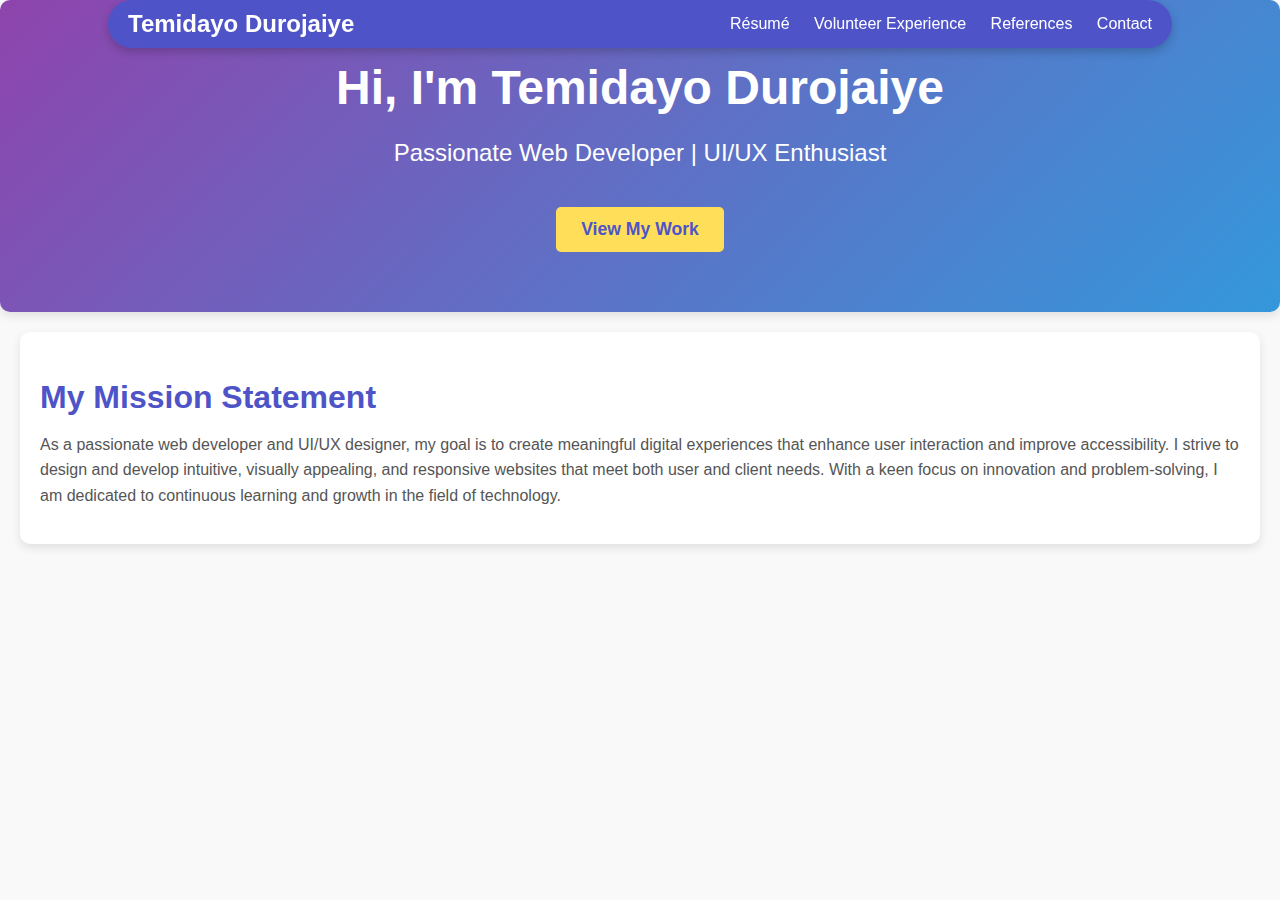
<file: Index.html>
<!DOCTYPE html>
<html lang="en">
<head>
  <meta charset="UTF-8">
  <meta name="viewport" content="width=device-width, initial-scale=1.0">
  <link rel="stylesheet" href="styles.css">
  <title>Portfolio - Home</title>
</head>
<body>
  <nav class="navbar">
    <div class="logo"><a href="Index.html">Temidayo Durojaiye</a></div>
    <div class="nav-links">
      <a href="resume.html">Résumé</a> 
      <a href="volunteer.html">Volunteer Experience</a>
      <a href="references.html">References</a>
      <a href="contact.html">Contact</a>
    </div>
  </nav>

  <header class="hero">
    <h1>Hi, I'm Temidayo Durojaiye</h1>
    <p>Passionate Web Developer | UI/UX Enthusiast</p>
    <a href="View my work.html" class="btn">View My Work</a>
  </header>

  <section class="mission-statement">
    <div class="container">
      <h2>My Mission Statement</h2>
      <p>As a passionate web developer and UI/UX designer, my goal is to create meaningful digital experiences that enhance user interaction and improve accessibility. I strive to design and develop intuitive, visually appealing, and responsive websites that meet both user and client needs. With a keen focus on innovation and problem-solving, I am dedicated to continuous learning and growth in the field of technology.</p>
    </div>
  </section>

  
  
  
  
</body>
</html>
</file>
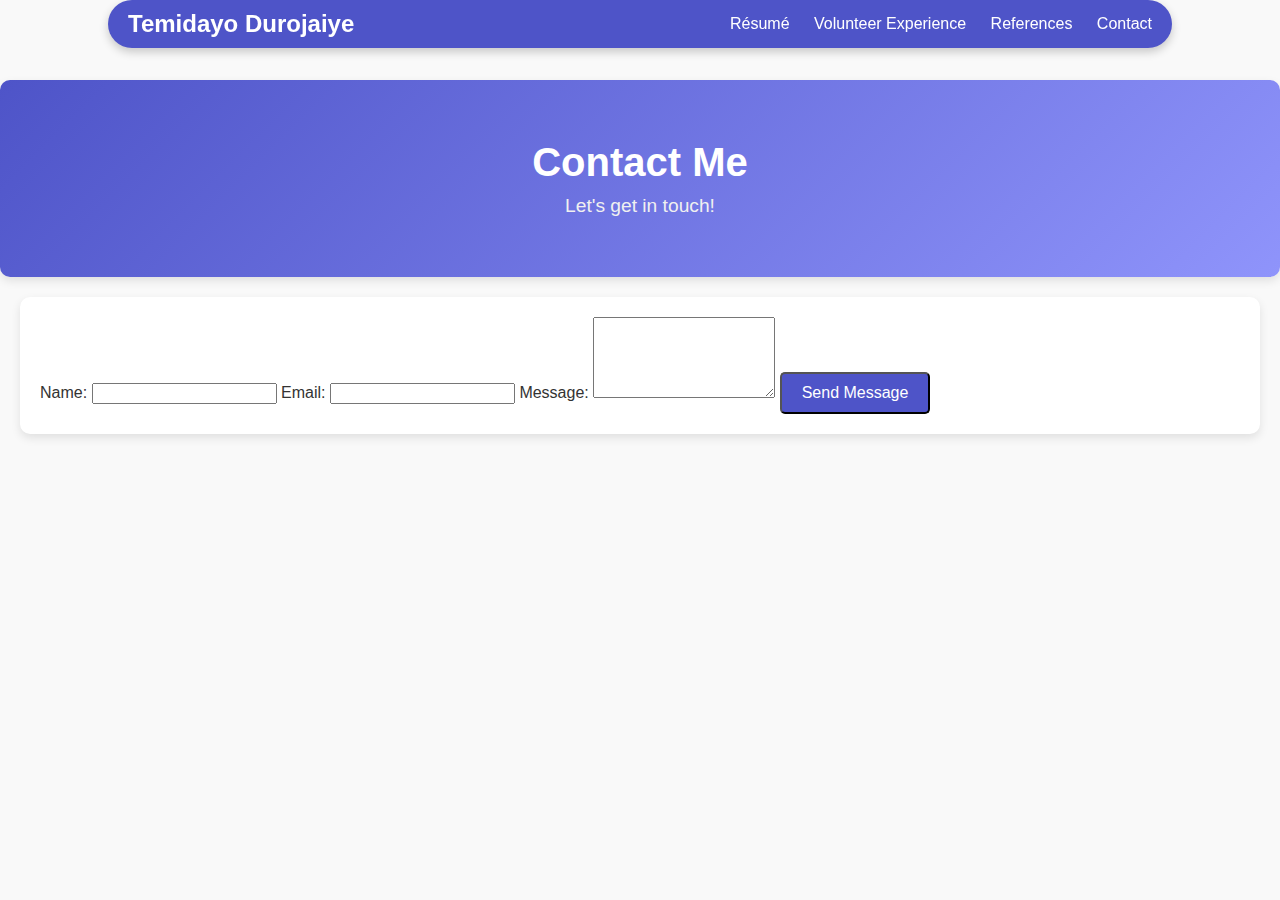
<file: Contact.html>
<!DOCTYPE html>
<html lang="en">
<head>
  <meta charset="UTF-8">
  <meta name="viewport" content="width=device-width, initial-scale=1.0">
  <link rel="stylesheet" href="styles.css">
  <title>Contact</title>
</head>
<body>
  <nav class="navbar">
    <div class="logo"><a href="Index.html">Temidayo Durojaiye</a></div>
    <div class="nav-links">
      <a href="resume.html">Résumé</a>
      <a href="volunteer.html">Volunteer Experience</a>
      <a href="references.html">References</a>
      <a href="contact.html">Contact</a>
    </div>
  </nav>

  <header class="page-header">
    <h1>Contact Me</h1>
    <p>Let's get in touch!</p>
  </header>

  <section class="content">
    <form action="mailto:your-email@example.com" method="POST" enctype="text/plain">
      <label for="name">Name:</label>
      <input type="text" id="name" name="name" required>

      <label for="email">Email:</label>
      <input type="email" id="email" name="email" required>

      <label for="message">Message:</label>
      <textarea id="message" name="message" rows="5" required></textarea>

      <button type="submit" class="btn">Send Message</button>
    </form>
  </section>
</body>
</html>
</file>
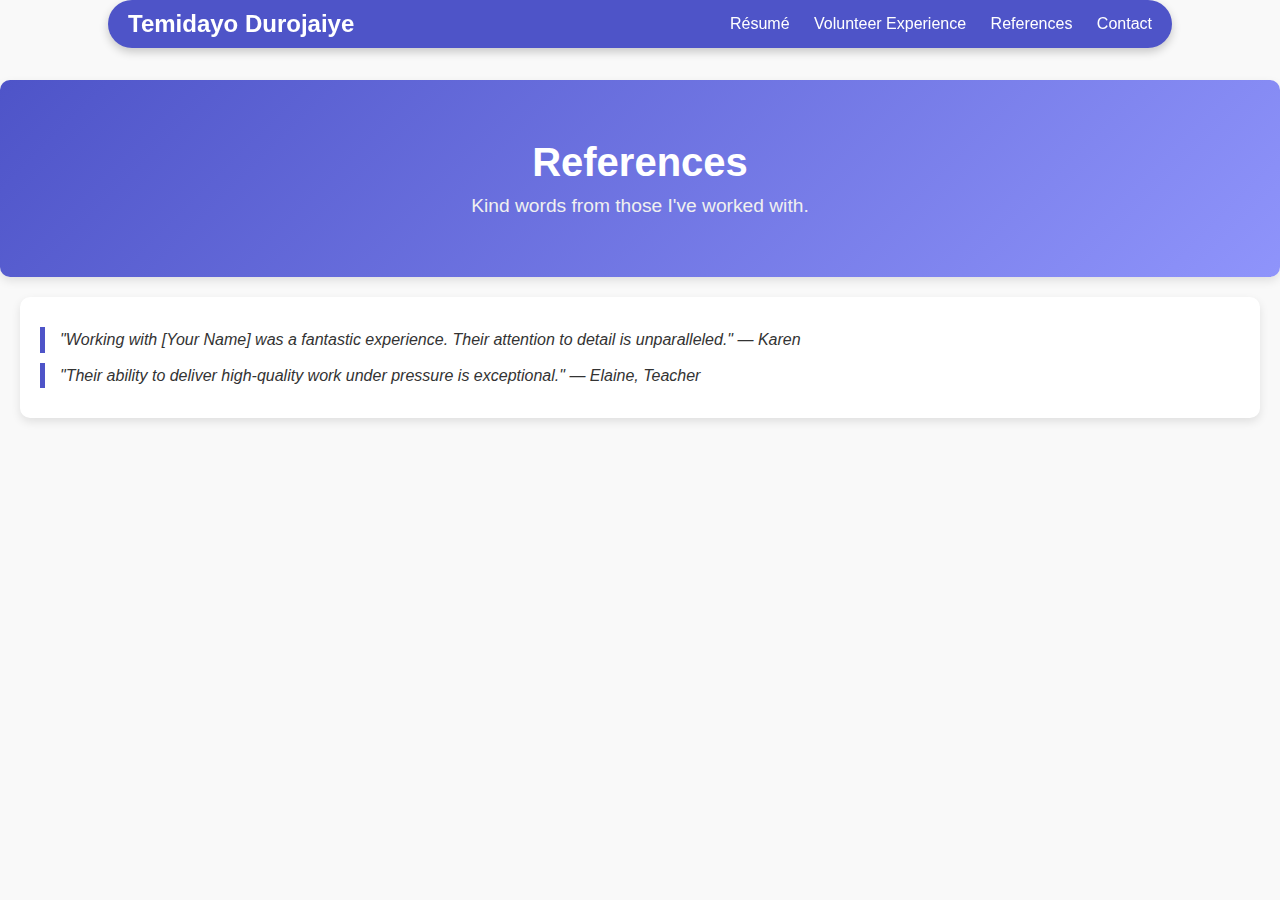
<file: references.html>
<!DOCTYPE html>
<html lang="en">
<head>
  <meta charset="UTF-8">
  <meta name="viewport" content="width=device-width, initial-scale=1.0">
  <link rel="stylesheet" href="styles.css">
  <title>References</title>
</head>
<body>
  <nav class="navbar">
    <div class="logo"><a href="Index.html">Temidayo Durojaiye</a></div>
    <div class="nav-links">
      <a href="resume.html">Résumé</a>
      <a href="volunteer.html">Volunteer Experience</a>
      <a href="references.html">References</a>
      <a href="contact.html">Contact</a>
    </div>
  </nav>

  <header class="page-header">
    <h1>References</h1>
    <p>Kind words from those I've worked with.</p>
  </header>

  <section class="content">
    <blockquote>
      "Working with [Your Name] was a fantastic experience. Their attention to detail is unparalleled." — Karen
    </blockquote>
    <blockquote>
      "Their ability to deliver high-quality work under pressure is exceptional." — Elaine, Teacher
    </blockquote>
  </section>
</body>
</html>
</file>
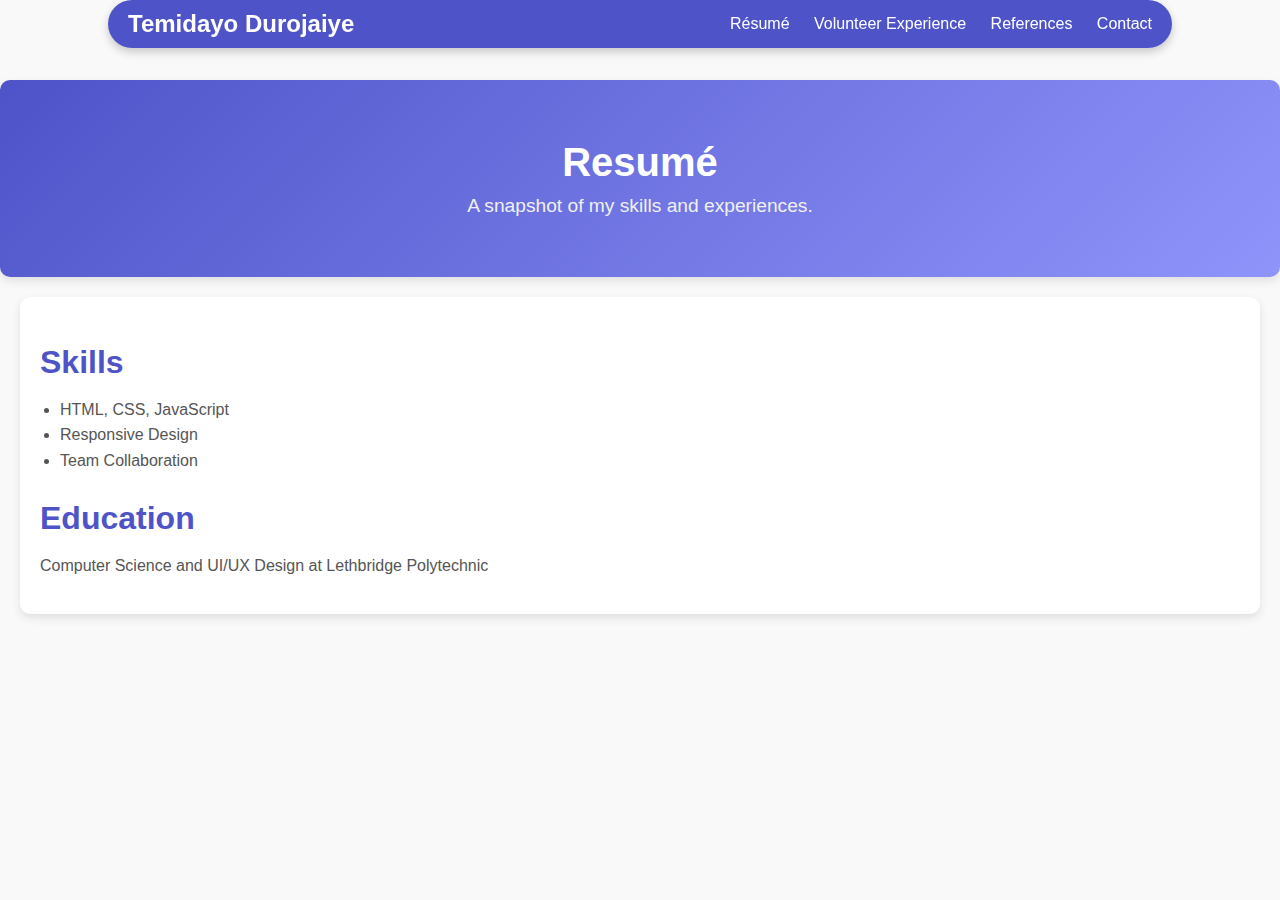
<file: resume.html>
<!DOCTYPE html>
<html lang="en">
<head>
  <meta charset="UTF-8">
  <meta name="viewport" content="width=device-width, initial-scale=1.0">
  <link rel="stylesheet" href="styles.css">
  <title>Résumé</title>

<body>
  <nav class="navbar">
    <div class="logo"><a href="Index.html">Temidayo Durojaiye</a></div>
    <div class="nav-links">
      <a href="resume.html">Résumé</a>
      <a href="volunteer.html">Volunteer Experience</a>
      <a href="references.html">References</a>
      <a href="contact.html">Contact</a>
    </div>
  </nav>

  <header class="page-header">
    <h1>Resumé</h1>
    <p>A snapshot of my skills and experiences.</p>
  </header>

  <section class="content">
    <h2>Skills</h2>
    <ul>
      <li>HTML, CSS, JavaScript</li>
      <li>Responsive Design</li>
      <li>Team Collaboration</li>
    </ul>

    <h2>Education</h2>
    <p>Computer Science and UI/UX Design at Lethbridge Polytechnic</p>
  </section>
</head>
</body>
</html>
</file>
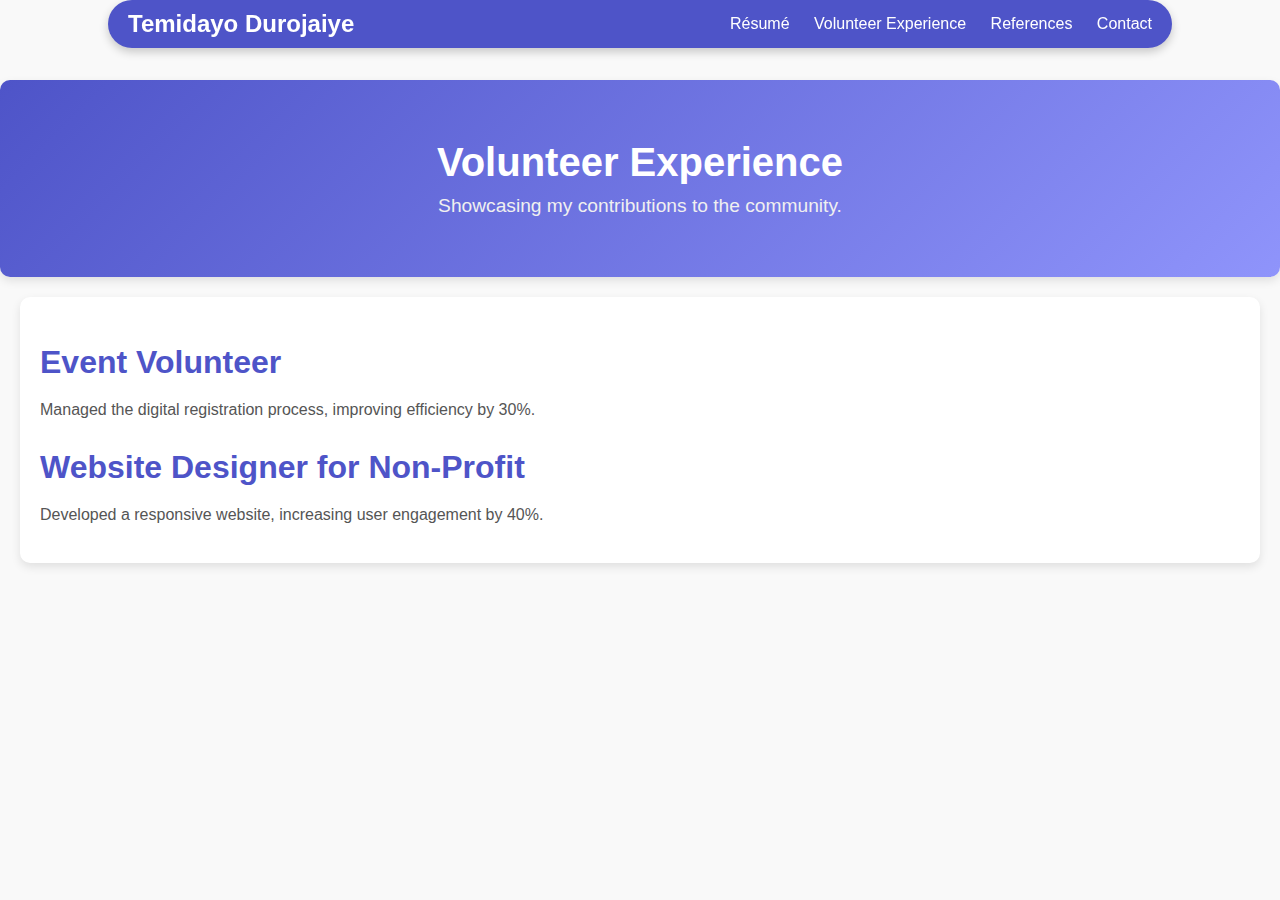
<file: volunteer.html>
<!DOCTYPE html>
<html lang="en">
<head>
  <meta charset="UTF-8">
  <meta name="viewport" content="width=device-width, initial-scale=1.0">
  <link rel="stylesheet" href="styles.css">
  <title>Volunteer Experience</title>
</head>
<body>
  <nav class="navbar">
    <div class="logo"><a href="Index.html">Temidayo Durojaiye</a></div>
    <div class="nav-links">
      <a href="resume.html">Résumé</a>
      <a href="volunteer.html">Volunteer Experience</a>
      <a href="references.html">References</a>
      <a href="contact.html">Contact</a>
    </div>
  </nav>

  <header class="page-header">
    <h1>Volunteer Experience</h1>
    <p>Showcasing my contributions to the community.</p>
  </header>

  <section class="content">
    <h2>Event Volunteer</h2>
    <p>Managed the digital registration process, improving efficiency by 30%.</p>

    <h2>Website Designer for Non-Profit</h2>
    <p>Developed a responsive website, increasing user engagement by 40%.</p>
  </section>
</body>
</html>
</file>
<file: styles.css>
/* General Reset */
body, html {
  margin: 0;
  padding: 0;
  box-sizing: border-box;
  font-family: Arial, sans-serif;
  background-color: #f9f9f9;
  color: #333;
}

a {
  text-decoration: none;
  color: inherit;
}

/* Navbar Styles */
.navbar {
  background: #4e54c8;
  color: white;
  padding: 10px 20px;
  position: fixed;
  top: 0;
  left: 50%;
  transform: translateX(-50%);
  width: 80%;
  display: flex;
  justify-content: space-between;
  align-items: center;
  border-radius: 30px;
  box-shadow: 0 4px 10px rgba(0, 0, 0, 0.2);
  z-index: 999;
}

.navbar .logo a {
  font-size: 1.5rem;
  font-weight: bold;
  color: white;
}

.navbar .nav-links a {
  margin-left: 20px;
  font-size: 1rem;
  color: white;
  transition: color 0.3s ease;
}

.navbar .nav-links a:hover {
  color: #ffde59;
}

/* Page Header Styles */
.page-header {
  background: linear-gradient(135deg, #4e54c8, #8f94fb);
  color: white;
  text-align: center;
  padding: 50px 20px;
  margin-top: 80px; /* To adjust for the fixed navbar */
  border-radius: 10px;
  box-shadow: 0 4px 10px rgba(0, 0, 0, 0.1);
}

.page-header h1 {
  font-size: 2.5rem;
  margin: 0 0 10px;
}

.page-header p {
  font-size: 1.2rem;
  margin: 0;
  color: #f0f0f0;
}

/* General Header Styles */
header.hero, header.page-header {
  padding: 60px 20px;
  border-radius: 10px;
  text-align: center;
}

header.hero {
  background: linear-gradient(135deg, #8e44ad, #3498db);
  color: #fff;
  box-shadow: 0 4px 10px rgba(0, 0, 0, 0.1);
}

header.hero h1 {
  font-size: 3rem;
  margin: 0 0 10px;
}

header.hero p {
  font-size: 1.5rem;
  margin-bottom: 20px;
}

header.hero .btn {
  background-color: #ffde59;
  color: #4e54c8;
  padding: 12px 25px;
  border-radius: 5px;
  font-size: 1.1rem;
  font-weight: bold;
  transition: all 0.3s ease;
}

header.hero .btn:hover {
  background-color: #ffcb2b;
  cursor: pointer;
}

/* Section Styles */
section {
  margin: 20px auto;
  padding: 20px;
  max-width: 1200px;
  background: white;
  border-radius: 10px;
  box-shadow: 0 4px 10px rgba(0, 0, 0, 0.1);
}

section h2 {
  font-size: 2rem;
  color: #4e54c8;
  margin-bottom: 10px;
}

section p, section ul, section blockquote {
  font-size: 1rem;
  line-height: 1.6;
  color: #555;
}

section ul {
  list-style: disc;
  padding-left: 20px;
}

section blockquote {
  font-style: italic;
  color: #333;
  border-left: 5px solid #4e54c8;
  padding-left: 15px;
  margin: 10px 0;
}

/* Button Styles */
.btn {
  display: inline-block;
  background: #4e54c8;
  color: white;
  padding: 10px 20px;
  border-radius: 5px;
  font-size: 1rem;
  transition: background 0.3s ease;
  margin-top: 20px;
}

.btn:hover {
  background: #3c3fb1;
  cursor: pointer;
}

/* Footer Styles */
footer {
  background: #4e54c8;
  color: white;
  text-align: center;
  padding: 10px 20px;
  position: relative;
  bottom: 0;
  width: 100%;
}

/* Responsive Design */
@media (max-width: 768px) {
  .navbar {
    flex-direction: column;
    padding: 15px;
  }

  .navbar .nav-links a {
    margin-left: 0;
    margin-bottom: 10px;
  }

  .page-header h1 {
    font-size: 2rem;
  }

  .page-header p {
    font-size: 1rem;
  }

  header.hero h1 {
    font-size: 2.5rem;
  }

  header.hero p {
    font-size: 1.2rem;
  }

  section {
    margin: 10px;
    padding: 15px;
  }
}

/* General styles for the projects page */
.projects-section {
  text-align: center;
  padding: 40px 20px;
}

.projects-section h2 {
  font-size: 2.5rem;
  color: #4e54c8;
  margin-bottom: 30px;
}

.projects-container {
  display: flex;
  justify-content: center;
  gap: 20px;
  flex-wrap: wrap;
}

.project-box {
  background: #ffffff;
  color: #333;
  width: 300px;
  padding: 20px;
  border-radius: 10px;
  box-shadow: 0 4px 10px rgba(0, 0, 0, 0.1);
  transition: transform 0.3s ease, box-shadow 0.3s ease;
  position: relative;
  overflow: hidden;
  text-align: left;
}

.project-box h3 {
  font-size: 1.5rem;
  color: #4e54c8;
  margin-bottom: 10px;
}

.project-box p {
  font-size: 1rem;
  line-height: 1.6;
  color: #555;
  margin-bottom: 20px;
}

.project-box .btn {
  display: inline-block;
  background: #4e54c8;
  color: white;
  padding: 10px 20px;
  border-radius: 5px;
  font-size: 1rem;
  transition: background 0.3s ease, color 0.3s ease;
}

.project-box .btn:hover {
  background: #ffde59;
  color: #4e54c8;
}

/* Hover effect for project boxes */
.project-box:hover {
  transform: translateY(-10px);
  box-shadow: 0 8px 20px rgba(0, 0, 0, 0.2);
}

/* Hover animation effect (optional) */
.project-box::before {
  content: '';
  position: absolute;
  top: 0;
  left: 0;
  height: 100%;
  width: 100%;
  background: linear-gradient(135deg, rgba(78, 84, 200, 0.5), rgba(143, 148, 251, 0.5));
  transform: scale(0);
  transition: transform 0.3s ease;
  border-radius: 10px;
  z-index: 0;
}

.project-box:hover::before {
  transform: scale(1);
}

.project-box * {
  position: relative;
  z-index: 1;
}
</file>
